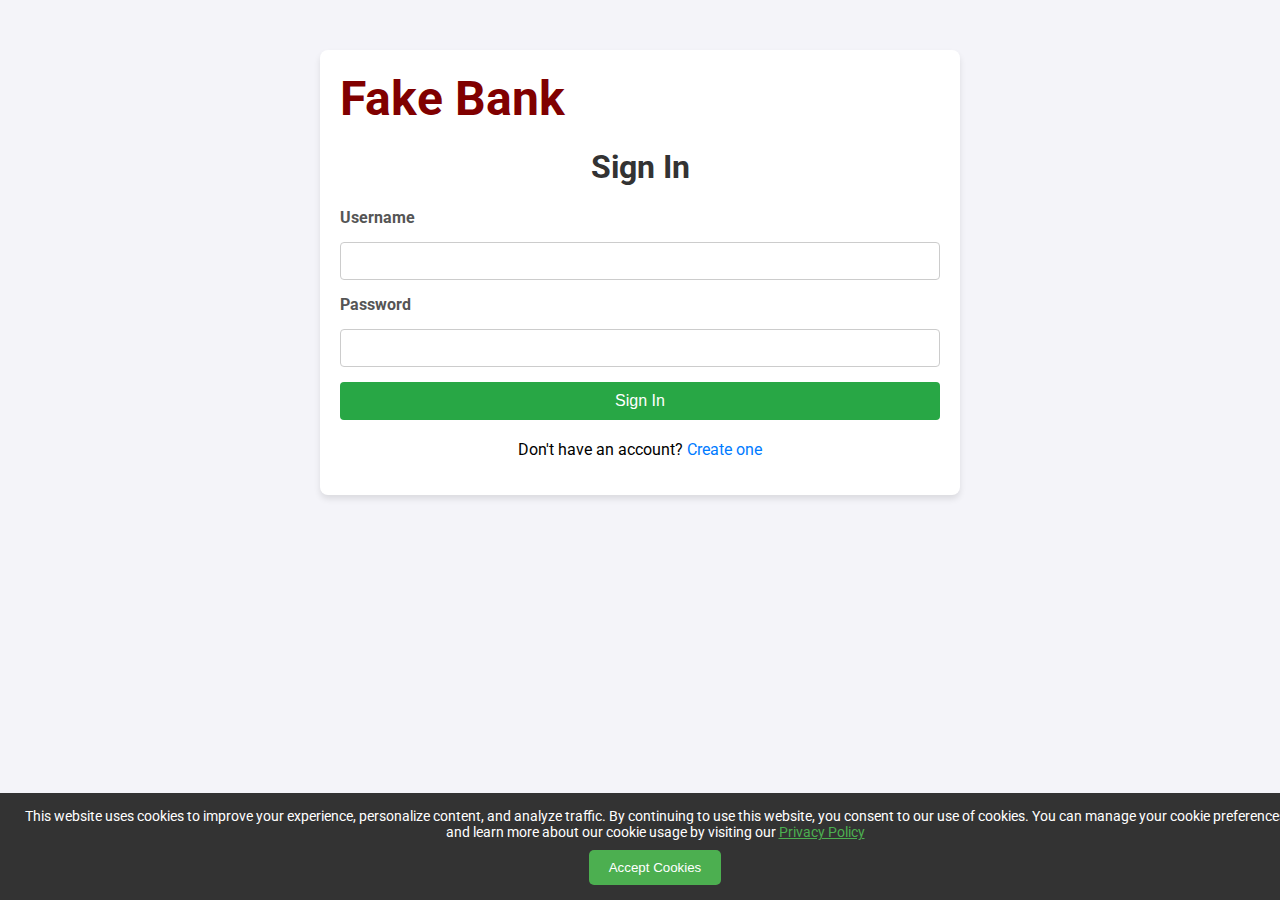
<file: index.html>
<!DOCTYPE html>
<html lang="en">
<head>
    <meta charset="UTF-8">
    <meta name="viewport" content="width=device-width, initial-scale=1.0">
    <title>Fake Bank Sign In</title>
    <link rel="stylesheet" href="styles.css">
    <link href="https://fonts.googleapis.com/css2?family=Roboto:wght@400;700&display=swap" rel="stylesheet">        
</head>     
<body>
    <div class="container">
        <div class="header">
            <div class="logo">
                <span class="bank-name">Fake Bank</span>
            </div>
        </div>
        <h1>Sign In</h1>
        <form id="signInForm">
            <label for="username">Username</label>
            <input type="text" id="username" name="username" required autocomplete="off">
            <label for="password">Password</label>
            <input type="password" id="password" name="password" required autocomplete="off">
            <button type="submit">Sign In</button>
        </form>
        <div class="create-account">
            <p>Don't have an account? <a href="#">Create one</a></p>
        </div>
    </div>
    <div id="message"></div>
    <script src="https://code.jquery.com/jquery-3.6.0.min.js"></script>
    <script src="./bank.js"></script>
</body>
</html>
</file>
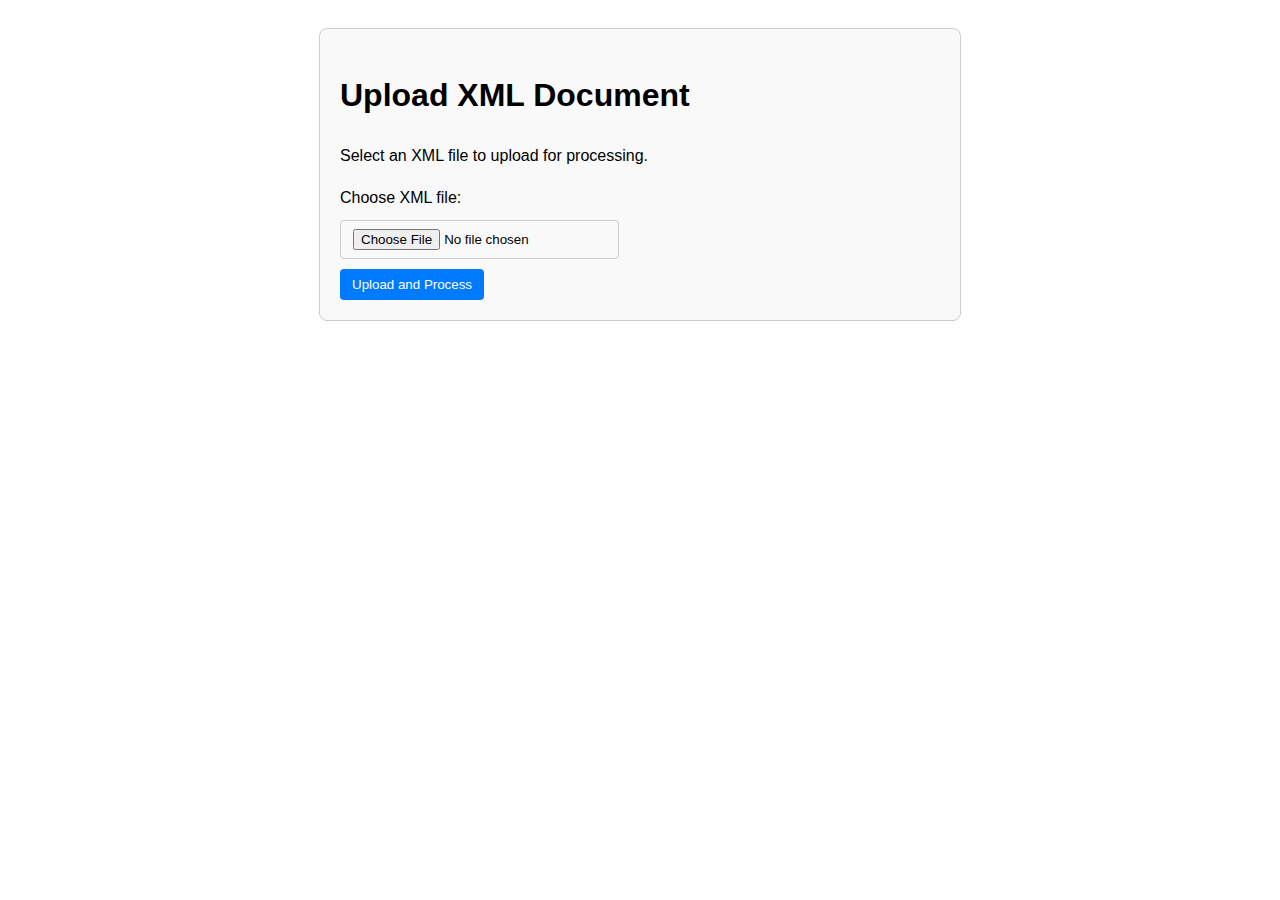
<file: XML Entity Injection/src/main/webapp/index.html>
<!DOCTYPE html>
<html lang="en">
<head>
    <meta charset="UTF-8">
    <meta name="viewport" content="width=device-width, initial-scale=1.0">
    <title>XML File Processor</title> <style>
        body {
            font-family: sans-serif;
            padding: 20px;
            line-height: 1.6;
        }
        .container {
            max-width: 600px;
            margin: auto;
            padding: 20px;
            border: 1px solid #ccc;
            border-radius: 8px;
            background-color: #f9f9f9;
        }
        input[type="file"], input[type="submit"] {
            display: block;
            margin-top: 10px;
            padding: 8px 12px;
            border-radius: 4px;
        }
        input[type="file"] {
             border: 1px solid #ccc;
        }
         input[type="submit"] {
             background-color: #007bff;
             color: white;
             border: none;
             cursor: pointer;
         }
         input[type="submit"]:hover {
             background-color: #0056b3;
         }
    </style>
</head>
<body>
    <div class="container">
        <h1>Upload XML Document</h1> <p>Select an XML file to upload for processing.</p> <form action="process" method="post" enctype="multipart/form-data"> <div>
                <label for="xmlfile">Choose XML file:</label>
                <input type="file" id="xmlfile" name="xmlfile" accept=".xml,text/xml" required>
            </div>
            <div>
                <input type="submit" value="Upload and Process">
            </div>
        </form>
    </div>
</body>
</html>
</file>
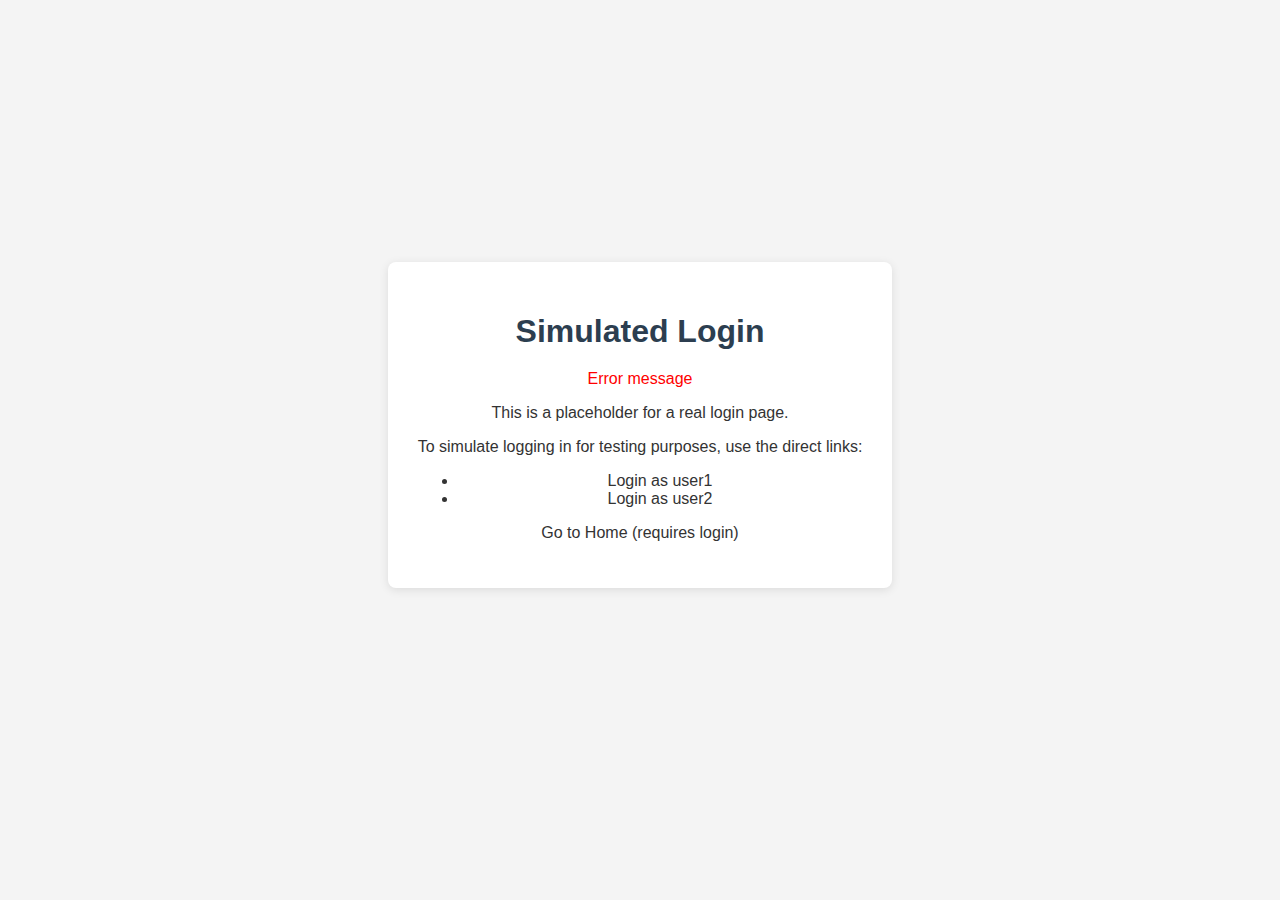
<file: ViewDocument2/target/classes/templates/login.html>
<!DOCTYPE html>
<html xmlns:th="http://www.thymeleaf.org">
<head>
    <meta charset="UTF-8">
    <title>Login</title>
    <style>
        body { font-family: sans-serif; margin: 20px; background-color: #f4f4f4; color: #333; display: flex; justify-content: center; align-items: center; height: 90vh; }
        .login-container { background-color: #fff; padding: 30px; border-radius: 8px; box-shadow: 0 2px 10px rgba(0,0,0,0.1); text-align: center; }
        h1 { color: #2c3e50; margin-bottom: 20px; }
        .error { color: red; margin-bottom: 15px;}
        .form-group { margin-bottom: 15px; text-align: left; }
        .form-group label { display: block; margin-bottom: 5px; font-weight: bold; }
        .form-group input[type="text"] { width: calc(100% - 22px); padding: 10px; border: 1px solid #ddd; border-radius: 4px; }
        .btn { background-color: #3498db; color: white; padding: 10px 15px; border: none; border-radius: 4px; cursor: pointer; font-size: 1em; }
        .btn:hover { background-color: #2980b9; }
    </style>
</head>
<body>
    <div class="login-container">
        <h1>Simulated Login</h1>
        <p th:if="${error}" class="error" th:text="${error}">Error message</p>
        <p>This is a placeholder for a real login page.</p>
        <p>To simulate logging in for testing purposes, use the direct links:</p>
        <ul>
            <li><a th:href="@{/perform-login(userId='user1')}">Login as user1</a></li>
            <li><a th:href="@{/perform-login(userId='user2')}">Login as user2</a></li>
        </ul>
        <p><a th:href="@{/}">Go to Home (requires login)</a></p>
    </div>
</body>
</html>
</file>
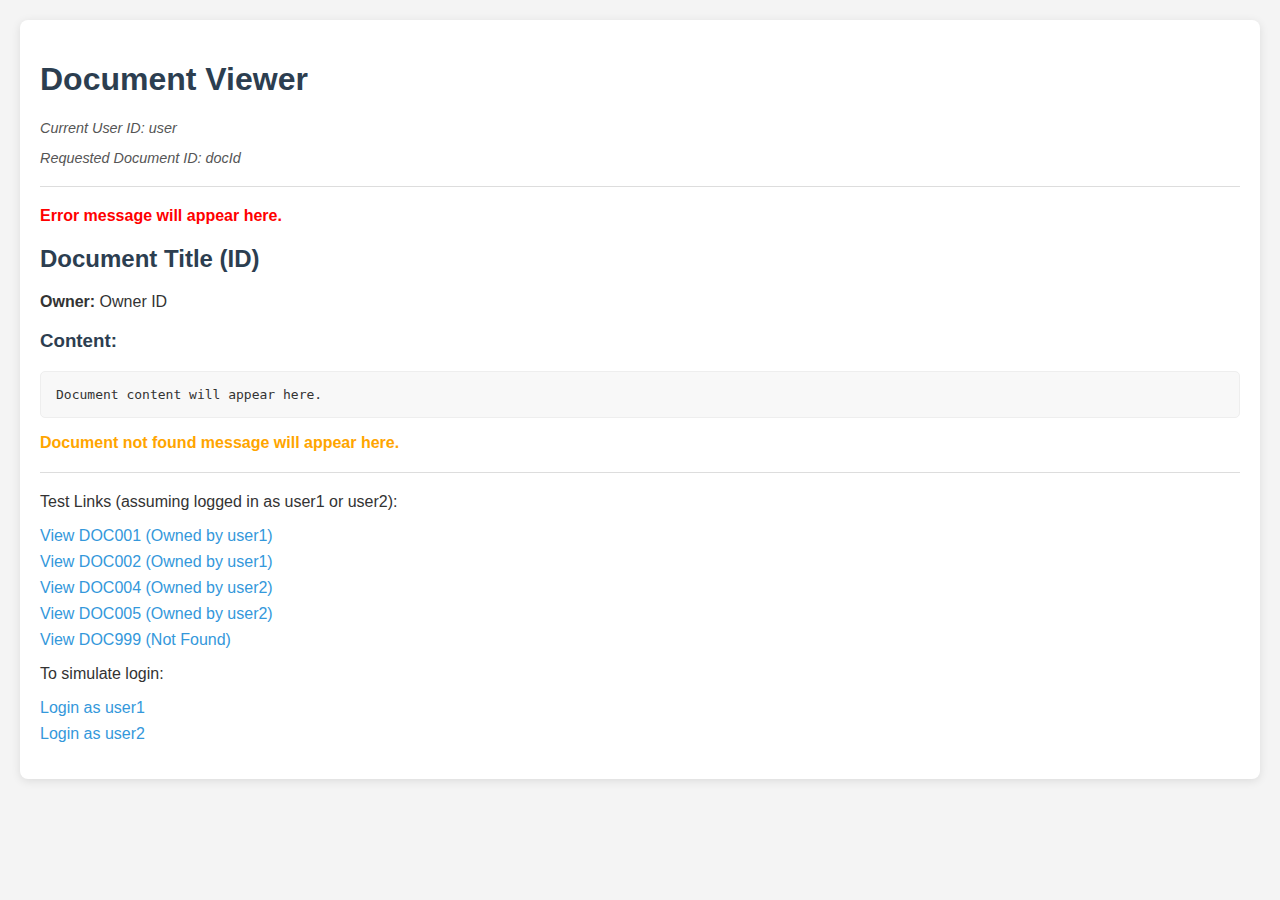
<file: ViewDocument2/target/classes/templates/view-document.html>
<!DOCTYPE html>
<html xmlns:th="http://www.thymeleaf.org">
<head>
    <meta charset="UTF-8">
    <title>Document Viewer</title>
    <style>
        body { font-family: sans-serif; margin: 20px; background-color: #f4f4f4; color: #333; }
        h1, h2, h3 { color: #2c3e50; }
        .container { background-color: #fff; padding: 20px; border-radius: 8px; box-shadow: 0 2px 10px rgba(0,0,0,0.1); }
        .error-message { color: red; font-weight: bold; }
        .not-found-message { color: orange; font-weight: bold; }
        .info-message { font-style: italic; color: #555; font-size: 0.9em; }
        .document-content {
            border: 1px solid #eee;
            padding: 15px;
            background-color: #f8f8f8;
            border-radius: 5px;
            white-space: pre-wrap; /* Handles line breaks and spacing */
            word-wrap: break-word;
            font-family: monospace;
        }
        .test-links ul { list-style-type: none; padding: 0; }
        .test-links li { margin-bottom: 8px; }
        .test-links a { text-decoration: none; color: #3498db; }
        .test-links a:hover { text-decoration: underline; }
        hr { border: 0; height: 1px; background-color: #ddd; margin: 20px 0; }
    </style>
</head>
<body>
    <div class="container">
        <h1>Document Viewer</h1>

        <p th:if="${currentUserId}" class="info-message">
            Current User ID: <span th:text="${currentUserId}">user</span>
        </p>
        <p th:if="${requestedDocId}" class="info-message">
            Requested Document ID: <span th:text="${requestedDocId}">docId</span>
        </p>
        <hr/>

        <div th:if="${errorMessage}" class="error-message">
            <p th:text="${errorMessage}">Error message will appear here.</p>
        </div>

        <div th:if="${document}">
            <h2 th:text="${'Document: ' + document.title + ' (ID: ' + document.documentId + ')'}">Document Title (ID)</h2>
            <p><b>Owner:</b> <span th:text="${document.ownerUserId}">Owner ID</span></p>
            <h3>Content:</h3>
            <pre class="document-content" th:text="${document.content}">Document content will appear here.</pre>
        </div>

        <div th:if="${notFoundMessage}" class="not-found-message">
            <p th:text="${notFoundMessage}">Document not found message will appear here.</p>
        </div>

        <hr/>
        <div class="test-links">
            <p>Test Links (assuming logged in as user1 or user2):</p>
            <ul>
                <li><a th:href="@{/viewDocument(docId='DOC001')}">View DOC001 (Owned by user1)</a></li>
                <li><a th:href="@{/viewDocument(docId='DOC002')}">View DOC002 (Owned by user1)</a></li>
                <li><a th:href="@{/viewDocument(docId='DOC004')}">View DOC004 (Owned by user2)</a></li>
                <li><a th:href="@{/viewDocument(docId='DOC005')}">View DOC005 (Owned by user2)</a></li>
                <li><a th:href="@{/viewDocument(docId='DOC999')}">View DOC999 (Not Found)</a></li>
            </ul>
             <p>To simulate login:</p>
            <ul>
                <li><a th:href="@{/perform-login(userId='user1')}">Login as user1</a></li>
                <li><a th:href="@{/perform-login(userId='user2')}">Login as user2</a></li>
            </ul>
        </div>
    </div>
</body>
</html>
</file>
<file: styles.css>
/* styles.css */
body {
    font-family: 'Roboto', sans-serif;
    margin: 0;
    padding: 0;
    background-color: #f4f4f9;
}

.container {
    max-width: 600px;
    margin: 50px auto;
    padding: 20px;
    background: #fff;
    border-radius: 8px;
    box-shadow: 0 4px 6px rgba(0, 0, 0, 0.1);
}

.header {
    display: flex;
    justify-content: space-between;
    align-items: center;
    margin-bottom: 20px;
}

.logo img {
    width: 100px;
}

.search {
    position: relative;
}

.search form {
    display: flex;
    align-items: center;
}

.search input {
    padding: 8px 12px;
    border: 1px solid #ccc;
    border-radius: 4px 0 0 4px;
    outline: none;
    font-size: 14px;
}

.search button {
    padding: 8px 12px;
    border: none;
    background-color: #007bff;
    color: #fff;
    border-radius: 0 4px 4px 0;
    cursor: pointer;
    font-size: 14px;
}

.search button:hover {
    background-color: #0056b3;
}

h1 {
    text-align: center;
    color: #333;
}

form {
    display: flex;
    flex-direction: column;
    gap: 15px;
}

form label {
    font-weight: bold;
    color: #555;
}

form input {
    padding: 10px;
    border: 1px solid #ccc;
    border-radius: 4px;
    font-size: 14px;
}

form button {
    padding: 10px;
    background-color: #28a745;
    color: #fff;
    border: none;
    border-radius: 4px;
    cursor: pointer;
    font-size: 16px;
}

form button:hover {
    background-color: #218838;
}

.create-account {
    text-align: center;
    margin-top: 20px;
}

.create-account a {
    color: #007bff;
    text-decoration: none;
}

.create-account a:hover {
    text-decoration: underline;
}

.bank-name {
    font-size: 48px;
    font-weight: bold;
    color: maroon;
}
.cookie-consent-banner {
    position: fixed;
    bottom: 0;
    width: 100%;
    background-color: #333;
    color: #fff;
    padding: 15px;
    text-align: center;
    z-index: 1000;
}
</file>
